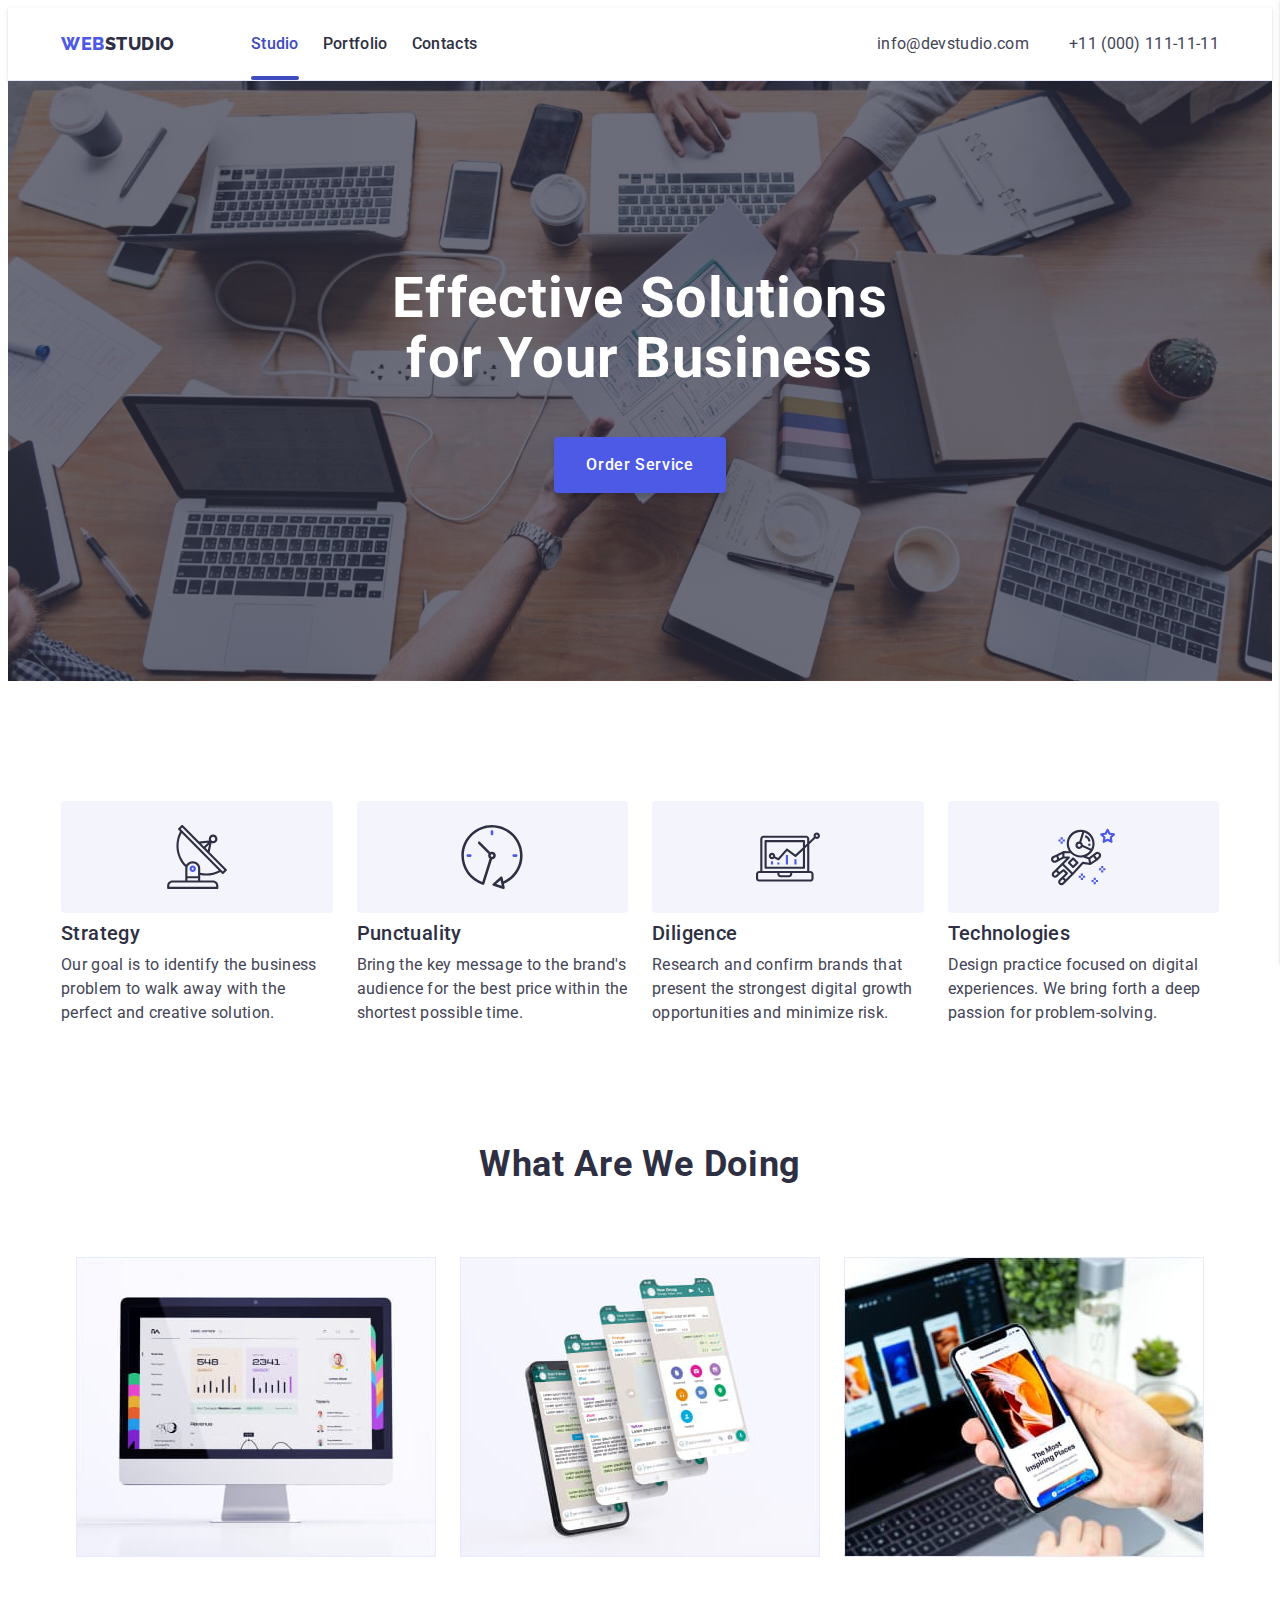
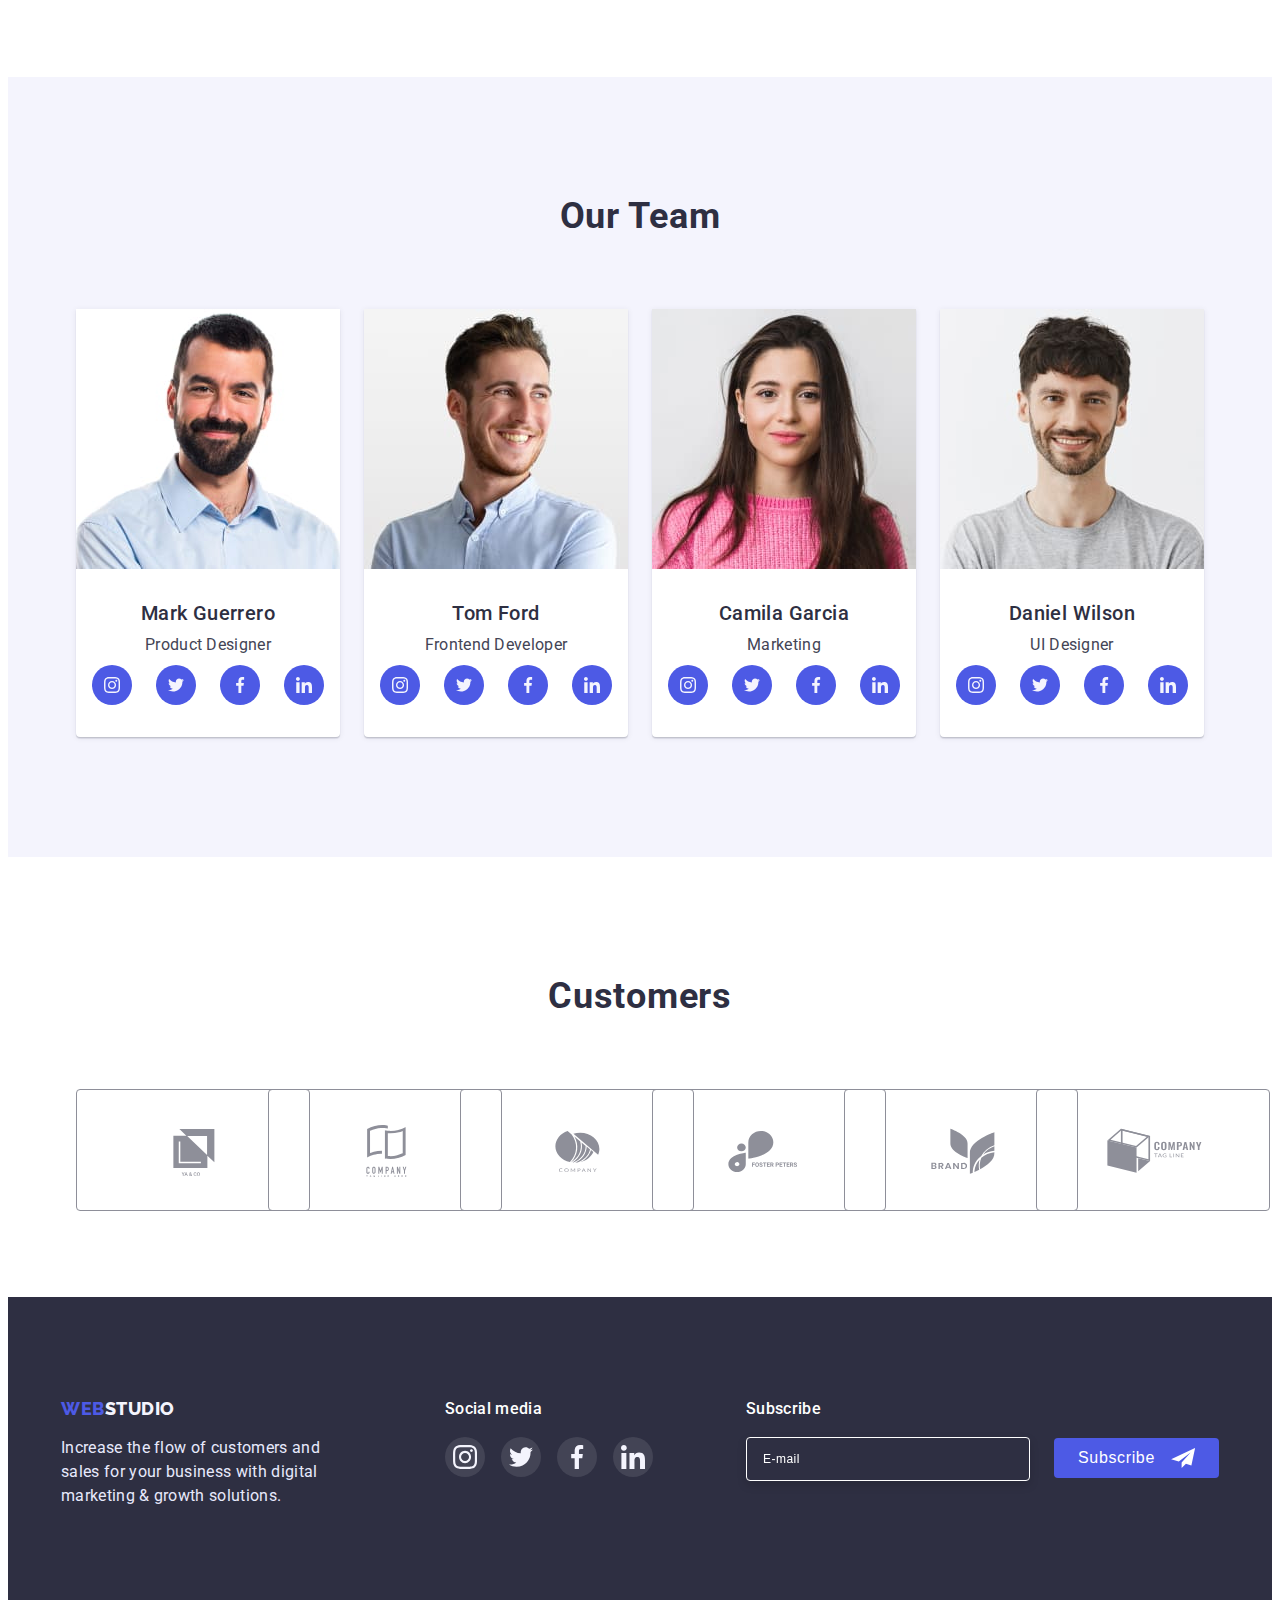
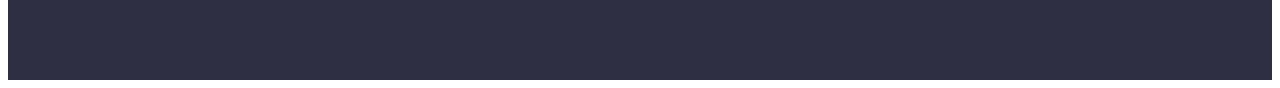
<file: index.html>
<!DOCTYPE html>
<html lang="en">
  <head>
    <meta charset="UTF-8" />
    <meta http-equiv="X-UA-Compatible" content="IE=edge" />
    <meta name="viewport" content="width=device-width, initial-scale=1.0" />
    <link
      rel="stylesheet"
      href="https://cdnjs.cloudflare.com/ajax/libs/modern-normalize/1.1.0/modern-normalize.min.css"
      integrity="sha512-wpPYUAdjBVSE4KJnH1VR1HeZfpl1ub8YT/NKx4PuQ5NmX2tKuGu6U/JRp5y+Y8XG2tV+wKQpNHVUX03MfMFn9Q=="
      crossorigin="anonymous"
      referrerpolicy="no-referrer"
    />
    <link
      href="https://fonts.googleapis.com/css2?family=Raleway:wght@800&family=Roboto:wght@400;500;700;900&display=swap"
      rel="stylesheet"
    />
    <link rel="stylesheet" href="./css/styles.css" />
    <link rel="stylesheet" href="./css/mobile.css" />
    <link rel="stylesheet" href="./css/tablet.css" />
    <link rel="stylesheet" href="./css/desktop.css" />
    <title>Webstudio</title>
  </head>
  <body>
    <!--Header-->
    <header class="header-main">
      <div class="container menu-container">
        <nav class="navigation">
          <a class="logo" href="./index.html">
            <span class="web">Web</span>Studio</a
          >
          <ul class="navigation-list">
            <li><a class="nav current" href="./index.html">Studio</a></li>
            <li>
              <a class="nav" href="./portfolio.html">Portfolio</a>
            </li>
            <li><a class="nav" href="">Contacts</a></li>
          </ul>
        </nav>
        <button type="button" class="mobile-menu-btn js-open-menu">
          <svg class="icon-burger" width="32" height="22">
            <use href="./images/symbol-defs.svg#icon-hamburger"></use>
          </svg>
        </button>
        <address class="address">
          <ul class="address-list">
            <li>
              <a class="add email" href="mailto:info@devstudio.com"
                >info@devstudio.com</a
              >
            </li>
            <li>
              <a class="add" href="tel:+110001111111">+11 (000) 111-11-11</a>
            </li>
          </ul>
        </address>
      </div>
      <!--------------------Mobile Menu---------------------->
      <div class="mobile-menu js-menu-container">
        <div class="container mobile-menu-container">
          <button type="button" class="mobile-menu-btn-close js-close-menu">
            <svg class="mobile-menu-close-icon" width="8" height="8">
              <use href="./images/symbol-defs.svg#icon-mobile-close"></use>
            </svg>
          </button>
          <ul class="mobile-menu-nav">
            <li class="menu-item">
              <a href="./index.html" class="link-current mobile-menu-link"
                >Studio</a
              >
            </li>
            <li class="menu-item">
              <a href="./portfolio.html" class="mobile-menu-link">Portfolio</a>
            </li>
            <li class="menu-item">
              <a href="" class="mobile-menu-link">Contacts</a>
            </li>
          </ul>
          <div class="mobile-menu-address">
            <ul class="mobile-menu-list">
              <li class="menu-item mobile-list">
                <a
                  href="tel:+11(000)1111111"
                  class="mobile-menu-link menu-item-link"
                  >+11 (000) 111-11-11</a
                >
              </li>
              <li class="mobile-link">
                <a href="email:info@devstudio.com" class="mobile-link-email"
                  >info@devstudio.com</a
                >
              </li>
            </ul>
            <ul class="mobile-menu-social">
              <li class="mobile-item">
                <a href="" class="mobile-menu-link-social">
                  <svg class="mobile-menu-icon" width="24" height="24">
                    <use href="./images/symbol-defs.svg#instagram"></use>
                  </svg>
                </a>
              </li>
              <li class="mobile-item">
                <a href="" class="mobile-menu-link-social">
                  <svg class="mobile-menu-icon" width="24" height="24">
                    <use href="./images/symbol-defs.svg#twitter"></use>
                  </svg>
                </a>
              </li>
              <li class="mobile-item">
                <a href="" class="mobile-menu-link-social">
                  <svg class="mobile-menu-icon" width="24" height="24">
                    <use href="./images/symbol-defs.svg#facebook"></use>
                  </svg>
                </a>
              </li>
              <li class="mobile-item">
                <a href="" class="mobile-menu-link-social">
                  <svg class="mobile-menu-icon" width="24" height="24">
                    <use href="./images/symbol-defs.svg#linkedin"></use>
                  </svg>
                </a>
              </li>
            </ul>
          </div>
        </div>
      </div>
    </header>
    <main>
      <!--Name-->
      <section class="header-bg">
        <div class="container">
          <h1 class="header">Effective Solutions for Your Business</h1>
          <button class="button-order" type="button" data-modal-open>
            Order Service
          </button>
        </div>
      </section>
      <!--Advantages-->
      <section class="advantages">
        <div class="container hero-container">
          <h2 class="header-second visually-hidden">Advantages</h2>
          <ul class="advantages-list">
            <li class="advantage-item">
              <div class="adv-icon">
                <svg width="64" height="64">
                  <use href="./images/symbol-defs.svg#antenna"></use>
                </svg>
              </div>
              <h3 class="head">Strategy</h3>
              <p class="text adv-text">
                Our goal is to identify the business problem to walk away with
                the perfect and creative solution.
              </p>
            </li>
            <li class="advantage-item">
              <div class="adv-icon">
                <svg width="64" height="64">
                  <use href="./images/symbol-defs.svg#clock"></use>
                </svg>
              </div>
              <h3 class="head">Punctuality</h3>
              <p class="text adv-text">
                Bring the key message to the brand's audience for the best price
                within the shortest possible time.
              </p>
            </li>
            <li class="advantage-item">
              <div class="adv-icon">
                <svg width="64" height="64">
                  <use href="./images/symbol-defs.svg#diagram"></use>
                </svg>
              </div>
              <h3 class="head">Diligence</h3>
              <p class="text adv-text">
                Research and confirm brands that present the strongest digital
                growth opportunities and minimize risk.
              </p>
            </li>
            <li class="advantage-item">
              <div class="adv-icon">
                <svg width="64" height="64">
                  <use href="./images/symbol-defs.svg#astronaut"></use>
                </svg>
              </div>
              <h3 class="head">Technologies</h3>
              <p class="text adv-text">
                Design practice focused on digital experiences. We bring forth a
                deep passion for problem-solving.
              </p>
            </li>
          </ul>
        </div>
      </section>
      <!--What are we doing-->
      <section class="projects">
        <div class="container">
          <h2 class="header-second">What Are We Doing</h2>
          <ul class="projects-list">
            <li>
              <img
                src="./images/rectangle-1.jpg"
                srcset="./images/rectangle-1@2x.jpg 2x"
                alt="Computer"
                width="360"
                height="300"
              />
            </li>
            <li>
              <img
                src="./images/rectangle-2.jpg"
                srcset="./images/rectangle-2@2x.jpg 2x"
                alt="Phone"
                width="360"
                height="300"
              />
            </li>
            <li>
              <img
                src="./images/rectangle-3.jpg"
                srcset="./images/rectangle-3@2x.jpg 2x"
                alt="Computer and phone"
                width="360"
                height="300"
              />
            </li>
          </ul>
        </div>
      </section>
      <!--Team-->
      <section class="team">
        <div class="container container-our-team">
          <h2 class="header-second">Our Team</h2>
          <ul class="team-list">
            <li class="team-member">
              <img
                class="img-member"
                srcset="./images/mark-guerrero@2x.jpg 2x"
                src="./images/mark-guerrero.jpg"
                alt="Mark's photo"
                width="264"
              />
              <div class="container-team">
                <h3 class="head-team">Mark Guerrero</h3>
                <p class="text text-team">Product Designer</p>
                <ul class="team-social-list">
                  <li class="team-social-item">
                    <a class="team-social-link" href="">
                      <svg class="team-social-icon" width="16" height="16">
                        <use href="./images/symbol-defs.svg#instagram"></use>
                      </svg>
                    </a>
                  </li>
                  <li class="team-social-item">
                    <a class="team-social-link" href="">
                      <svg class="team-social-icon" width="16" height="16">
                        <use href="./images/symbol-defs.svg#twitter"></use>
                      </svg>
                    </a>
                  </li>
                  <li class="team-social-item">
                    <a class="team-social-link" href="">
                      <svg class="team-social-icon" width="16" height="16">
                        <use href="./images/symbol-defs.svg#facebook"></use>
                      </svg>
                    </a>
                  </li>
                  <li class="team-social-item">
                    <a class="team-social-link" href="">
                      <svg class="team-social-icon" width="16" height="16">
                        <use href="./images/symbol-defs.svg#linkedin"></use>
                      </svg>
                    </a>
                  </li>
                </ul>
              </div>
            </li>
            <li class="team-member">
              <img
                class="img-member"
                srcset="./images/tom-ford@2x.jpg 2x"
                src="./images/tom-ford.jpg"
                alt="Tom's photo"
                width="264"
              />
              <div class="container-team">
                <h3 class="head-team">Tom Ford</h3>
                <p class="text text-team">Frontend Developer</p>
                <ul class="team-social-list">
                  <li class="team-social-item">
                    <a class="team-social-link" href="">
                      <svg class="team-social-icon" width="16" height="16">
                        <use href="./images/symbol-defs.svg#instagram"></use>
                      </svg>
                    </a>
                  </li>
                  <li class="team-social-item">
                    <a class="team-social-link" href="">
                      <svg class="team-social-icon" width="16" height="16">
                        <use href="./images/symbol-defs.svg#twitter"></use>
                      </svg>
                    </a>
                  </li>
                  <li class="team-social-item">
                    <a class="team-social-link" href="">
                      <svg class="team-social-icon" width="16" height="16">
                        <use href="./images/symbol-defs.svg#facebook"></use>
                      </svg>
                    </a>
                  </li>
                  <li class="team-social-item">
                    <a class="team-social-link" href="">
                      <svg class="team-social-icon" width="16" height="16">
                        <use href="./images/symbol-defs.svg#linkedin"></use>
                      </svg>
                    </a>
                  </li>
                </ul>
              </div>
            </li>
            <li class="team-member">
              <img
                class="img-member"
                srcset="./images/camila-garcia@2x.jpg 2x"
                src="./images/camila-garcia.jpg"
                alt="Camila's photo"
                width="264"
              />
              <div class="container-team">
                <h3 class="head-team">Camila Garcia</h3>
                <p class="text text-team">Marketing</p>
                <ul class="team-social-list">
                  <li class="team-social-item">
                    <a class="team-social-link" href="">
                      <svg class="team-social-icon" width="16" height="16">
                        <use href="./images/symbol-defs.svg#instagram"></use>
                      </svg>
                    </a>
                  </li>
                  <li class="team-social-item">
                    <a class="team-social-link" href="">
                      <svg class="team-social-icon" width="16" height="16">
                        <use href="./images/symbol-defs.svg#twitter"></use>
                      </svg>
                    </a>
                  </li>
                  <li class="team-social-item">
                    <a class="team-social-link" href="">
                      <svg class="team-social-icon" width="16" height="16">
                        <use href="./images/symbol-defs.svg#facebook"></use>
                      </svg>
                    </a>
                  </li>
                  <li class="team-social-item">
                    <a class="team-social-link" href="">
                      <svg class="team-social-icon" width="16" height="16">
                        <use href="./images/symbol-defs.svg#linkedin"></use>
                      </svg>
                    </a>
                  </li>
                </ul>
              </div>
            </li>
            <li class="team-member">
              <img
                class="img-member"
                srcset="./images/daniel-wilson@2x.jpg 2x"
                src="./images/daniel-wilson.jpg"
                alt="Daniel's photo"
                width="264"
              />
              <div class="container-team">
                <h3 class="head-team">Daniel Wilson</h3>
                <p class="text text-team">UI Designer</p>
                <ul class="team-social-list">
                  <li class="team-social-item">
                    <a class="team-social-link" href="">
                      <svg class="team-social-icon" width="16" height="16">
                        <use href="./images/symbol-defs.svg#instagram"></use>
                      </svg>
                    </a>
                  </li>
                  <li class="team-social-item">
                    <a class="team-social-link" href="">
                      <svg class="team-social-icon" width="16" height="16">
                        <use href="./images/symbol-defs.svg#twitter"></use>
                      </svg>
                    </a>
                  </li>
                  <li class="team-social-item">
                    <a class="team-social-link" href="">
                      <svg class="team-social-icon" width="16" height="16">
                        <use href="./images/symbol-defs.svg#facebook"></use>
                      </svg>
                    </a>
                  </li>
                  <li class="team-social-item">
                    <a class="team-social-link" href="">
                      <svg class="team-social-icon" width="16" height="16">
                        <use href="./images/symbol-defs.svg#linkedin"></use>
                      </svg>
                    </a>
                  </li>
                </ul>
              </div>
            </li>
          </ul>
        </div>
      </section>
      <!--Customers-->
      <section class="customers">
        <div class="container container-customers">
          <h2 class="header-second">Customers</h2>
          <ul class="customers-list">
            <li class="customers-item">
              <a class="customers-link" href="">
                <svg class="customers-icon">
                  <use href="./images/symbol-defs.svg#logo-1"></use>
                </svg>
              </a>
            </li>
            <li class="customers-item">
              <a class="customers-link" href="">
                <svg class="customers-icon">
                  <use href="./images/symbol-defs.svg#logo-2"></use>
                </svg>
              </a>
            </li>
            <li class="customers-item">
              <a class="customers-link" href="">
                <svg class="customers-icon">
                  <use href="./images/symbol-defs.svg#logo-3"></use>
                </svg>
              </a>
            </li>
            <li class="customers-item">
              <a class="customers-link" href="">
                <svg class="customers-icon">
                  <use href="./images/symbol-defs.svg#logo-4"></use>
                </svg>
              </a>
            </li>
            <li class="customers-item">
              <a class="customers-link" href="">
                <svg class="customers-icon">
                  <use href="./images/symbol-defs.svg#logo-5"></use>
                </svg>
              </a>
            </li>
            <li class="customers-item">
              <a class="customers-link" href="">
                <svg class="customers-icon">
                  <use href="./images/symbol-defs.svg#logo-6"></use>
                </svg>
              </a>
            </li>
          </ul>
        </div>
      </section>
    </main>
    <!--Footer-->
    <footer class="footer">
      <div class="container container-footer">
        <div class="container-footer-first">
          <a href="./index.html" class="logo-footer"
            ><span class="web">Web</span>Studio</a
          >
          <p class="text-footer">
            Increase the flow of customers and sales for your business with
            digital marketing &amp; growth solutions.
          </p>
        </div>
        <div class="container-social-footer">
          <p class="text-social-footer">Social media</p>
          <ul class="footer-social-list">
            <li class="footer-social-item">
              <a class="footer-social-link" href="">
                <svg class="footer-social-icon" width="24" height="24">
                  <use href="./images/symbol-defs.svg#instagram"></use>
                </svg>
              </a>
            </li>
            <li class="footer-social-item">
              <a class="footer-social-link" href="">
                <svg class="footer-social-icon" width="24" height="24">
                  <use href="./images/symbol-defs.svg#twitter"></use>
                </svg>
              </a>
            </li>
            <li class="footer-social-item">
              <a class="footer-social-link" href="">
                <svg class="footer-social-icon" width="24" height="24">
                  <use href="./images/symbol-defs.svg#facebook"></use>
                </svg>
              </a>
            </li>
            <li class="footer-social-item">
              <a class="footer-social-link" href="">
                <svg class="footer-social-icon" width="24" height="24">
                  <use href="./images/symbol-defs.svg#linkedin"></use>
                </svg>
              </a>
            </li>
          </ul>
        </div>
        <div class="subscribe-container">
          <p class="text-social-footer">Subscribe</p>
          <form class="form-subscribe-container">
            <input
              class="input-subscribe"
              type="email"
              placeholder="E-mail"
              name="subscribe"
            />
            <button class="btn-subscribe" type="submit">
              Subscribe
              <svg class="sub-icon" width="24" height="20">
                <use href="./images/symbol-defs.svg#icon-send"></use>
              </svg>
            </button>
          </form>
        </div>
      </div>
    </footer>
    <div data-modal class="backdrop is-hidden">
      <div class="modal">
        <button type="button" class="button-close" data-modal-close>
          <svg class="icon-close">
            <use href="./images/symbol-defs.svg#icon-modal-button-close"></use>
          </svg>
        </button>
        <p class="modal-header">
          Leave your contacts and we will call you back
        </p>
        <form class="modal-form">
          <label class="form-label">
            <span class="form-group-name">Name</span>
            <span class="form-control">
              <input class="form-input" type="text" name="name" required />
              <svg class="modal-icon" width="18" height="18">
                <use href="./images/symbol-defs.svg#person-black"></use>
              </svg>
            </span>
          </label>
          <label class="form-label">
            <span class="form-group-name">Phone</span>
            <span class="form-control">
              <input class="form-input" type="tel" name="phone" required />
              <svg class="modal-icon" width="18" height="24">
                <use href="./images/symbol-defs.svg#phone-black"></use>
              </svg>
            </span>
          </label>
          <label class="form-label">
            <span class="form-group-name">Email</span>
            <span class="form-control">
              <input class="form-input" type="email" name="email" required />
              <svg class="modal-icon" width="18" height="24">
                <use href="./images/symbol-defs.svg#email-black"></use>
              </svg>
            </span>
          </label>
          <label class="form-label-textarea">
            <span class="form-group-name">Comment</span>
            <span class="form-control">
              <textarea
                class="form-textarea"
                placeholder="Text input"
                name="comment"
              ></textarea>
            </span>
          </label>
          <label class="form-label-checkbox">
            <input
              type="checkbox"
              class="form-checkbox visually-hidden"
              name="accept-privacy"
              required
            />
            <span class="custom-checkbox">
              <svg class="checkbox-icon" width="10" height="8">
                <use href="./images/symbol-defs.svg#checkbox-icon"></use>
              </svg>
            </span>
            I accept the terms and conditions of the&nbsp;
            <a href="" class="privacy-policy">Privacy Policy</a>
          </label>
          <button class="btn-modal" type="submit">Send</button>
        </form>
      </div>
    </div>
    <script src="./js/modal.js"></script>
    <script src="./js/mobile-menu.js"></script>
  </body>
</html>
</file>
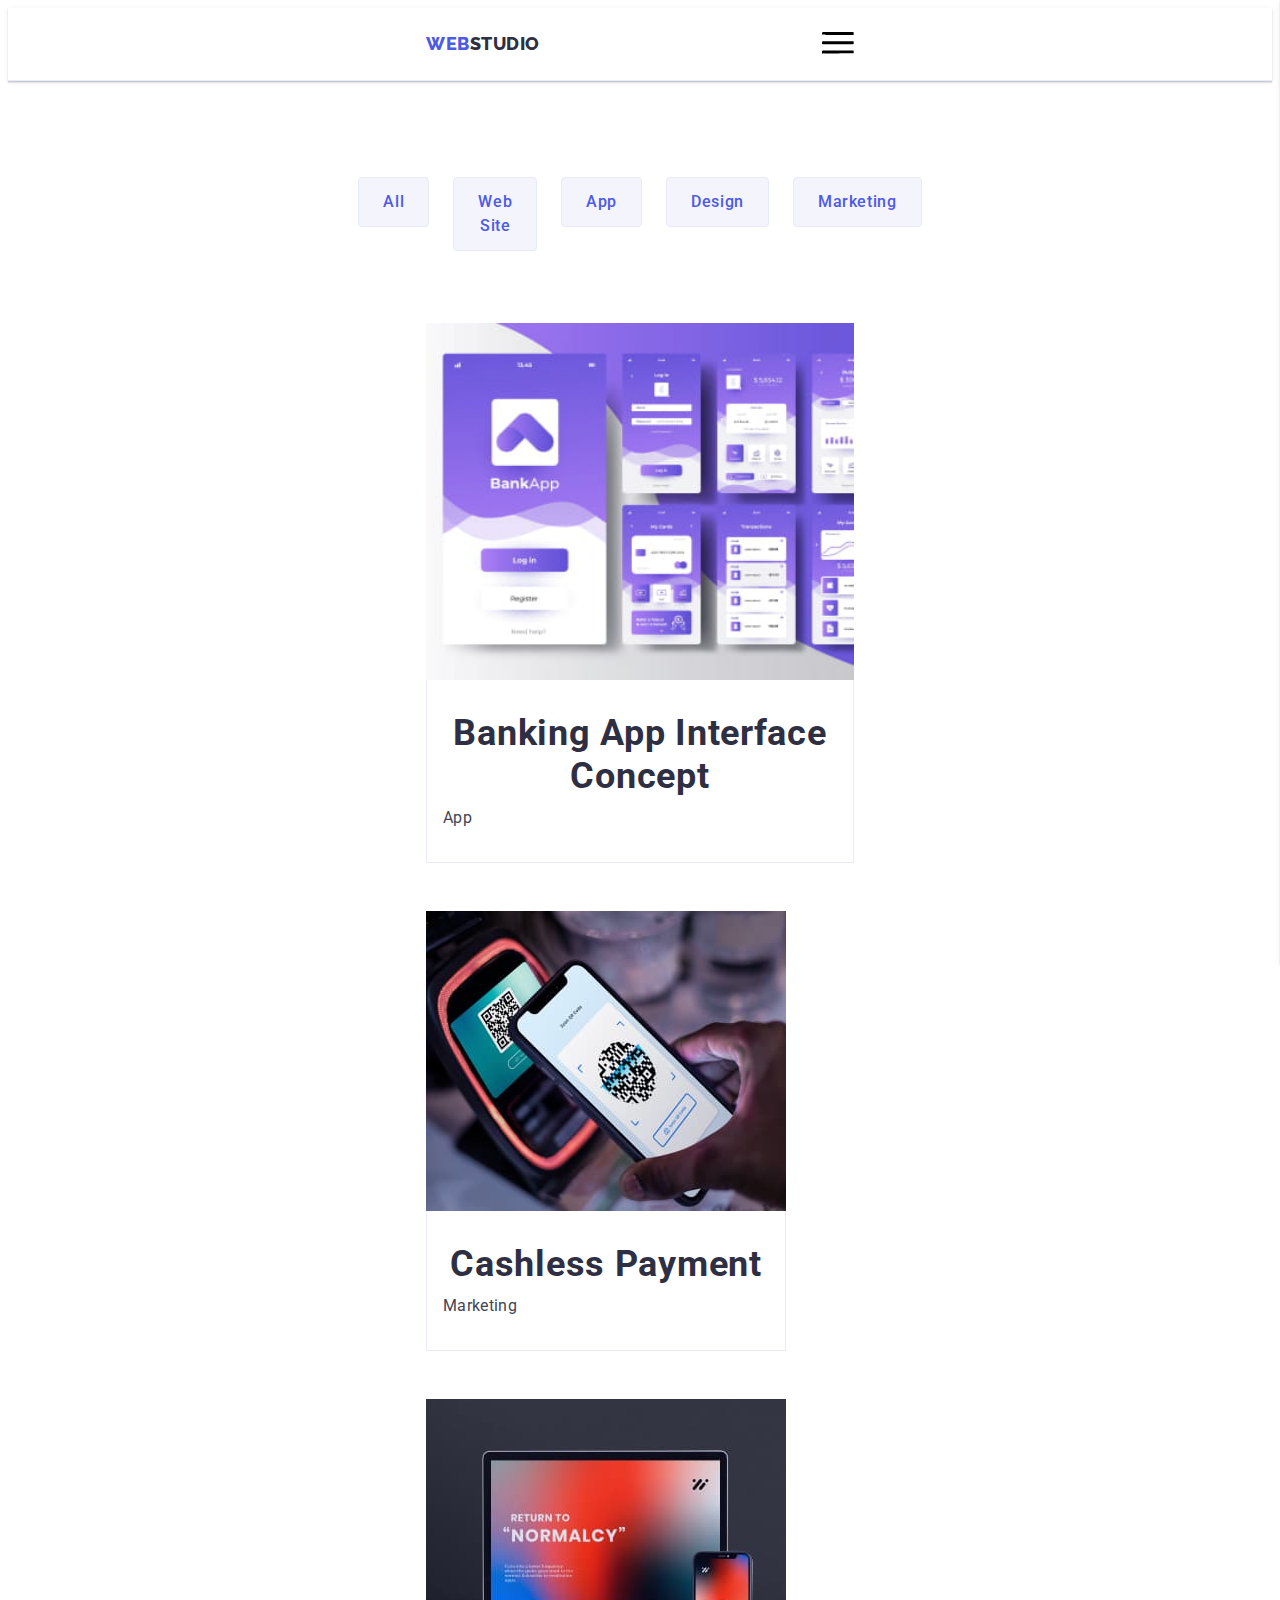
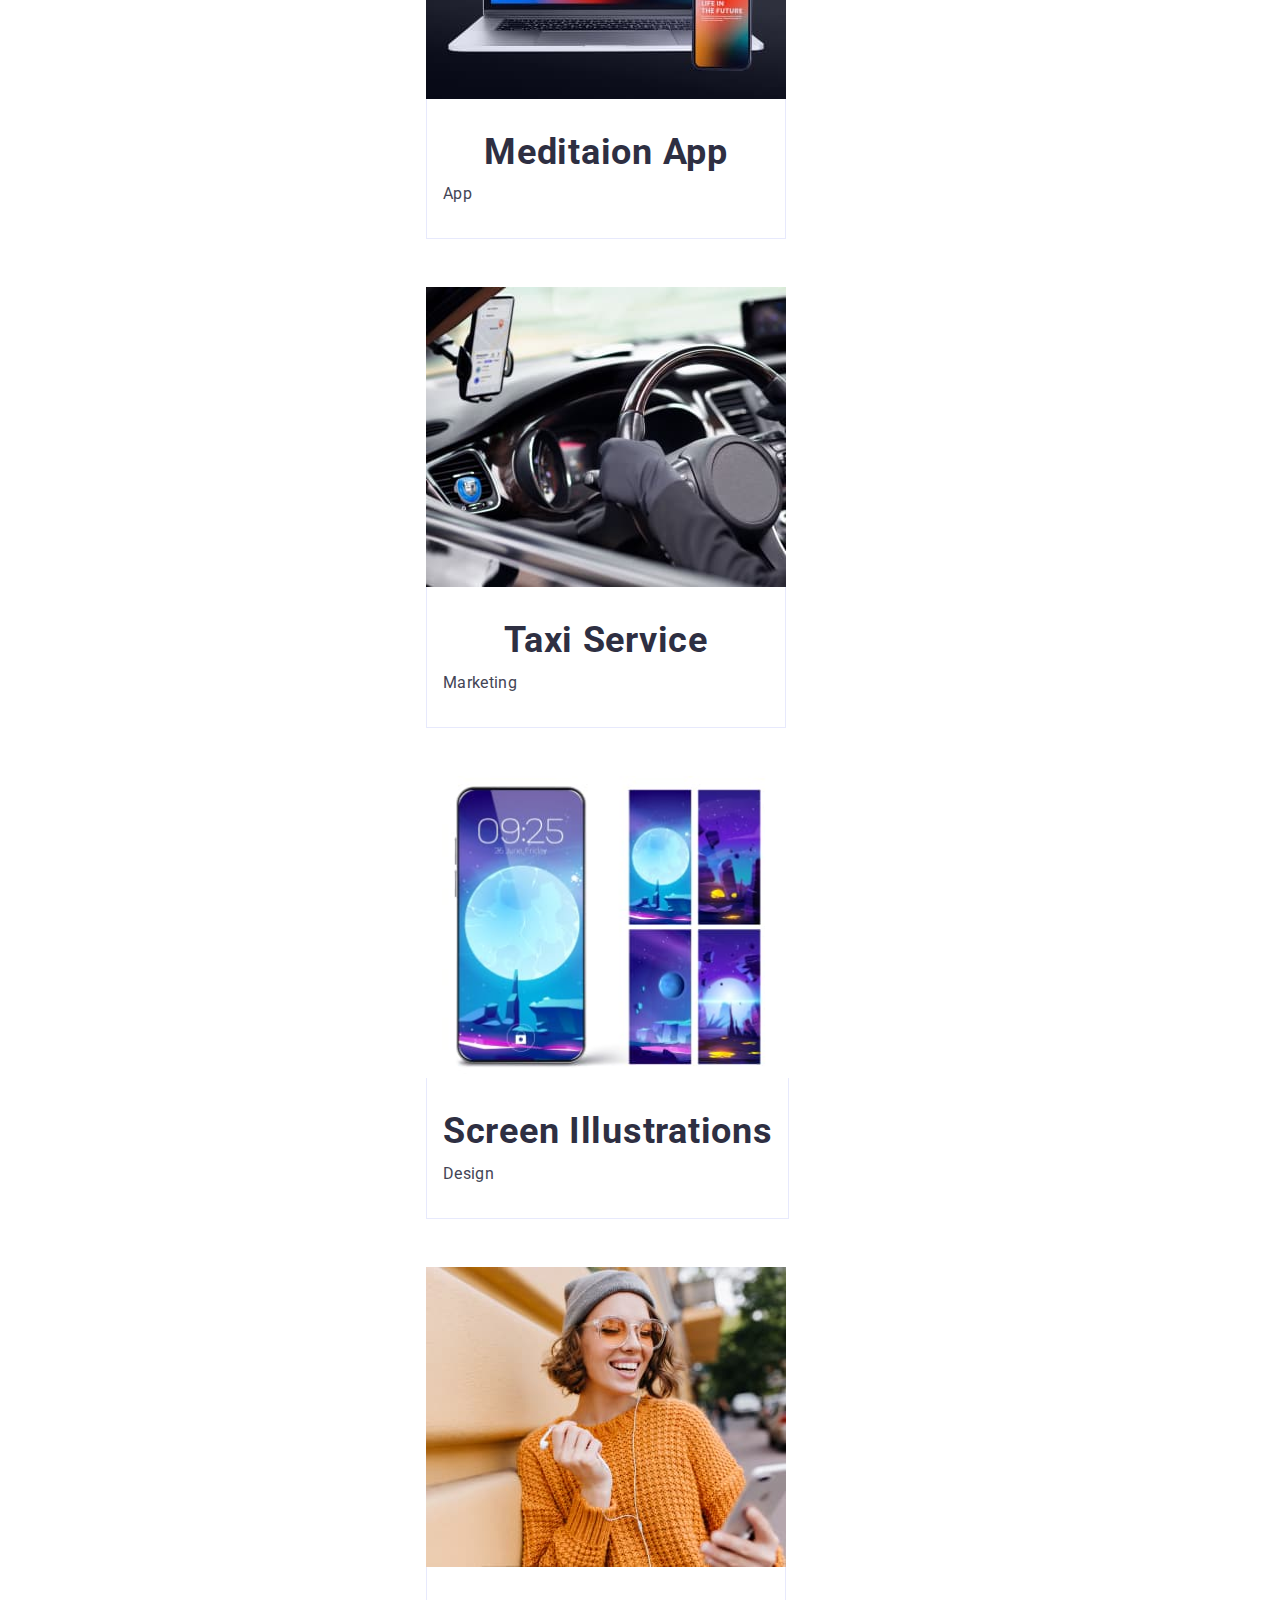
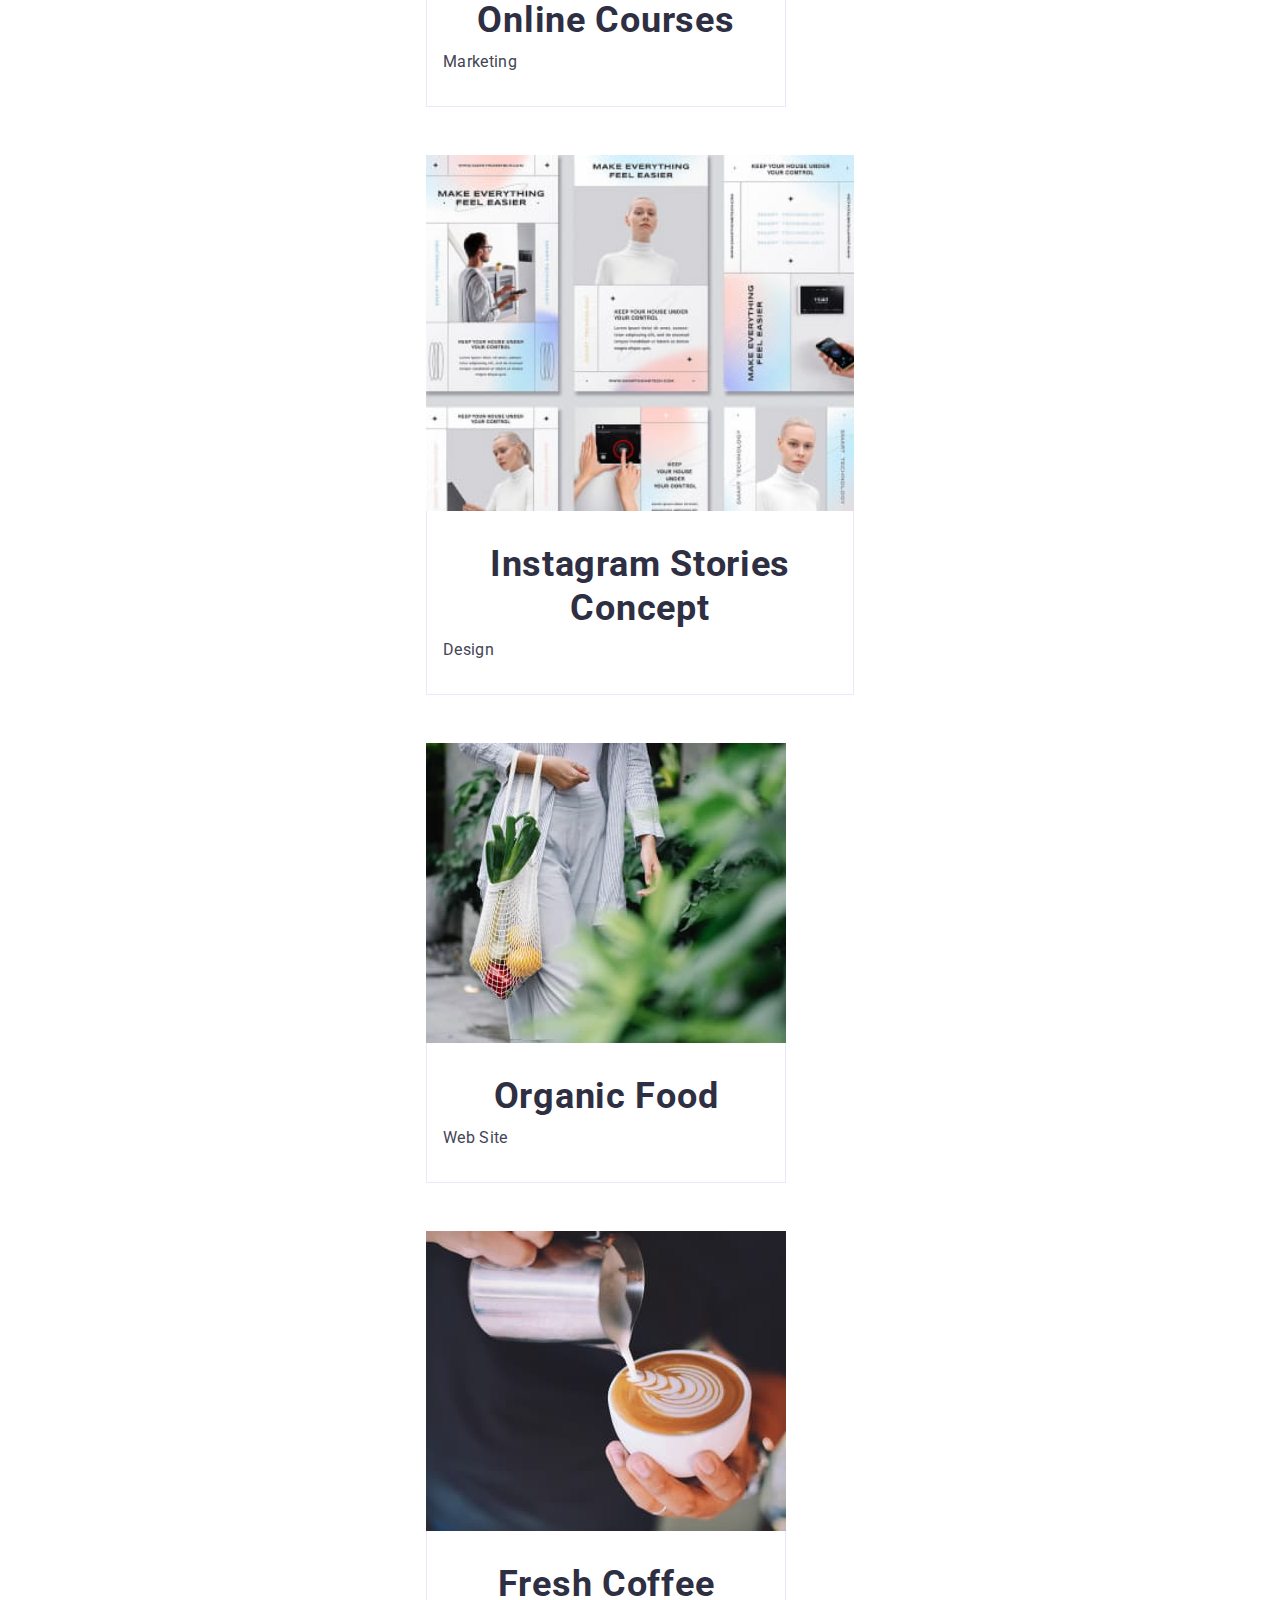
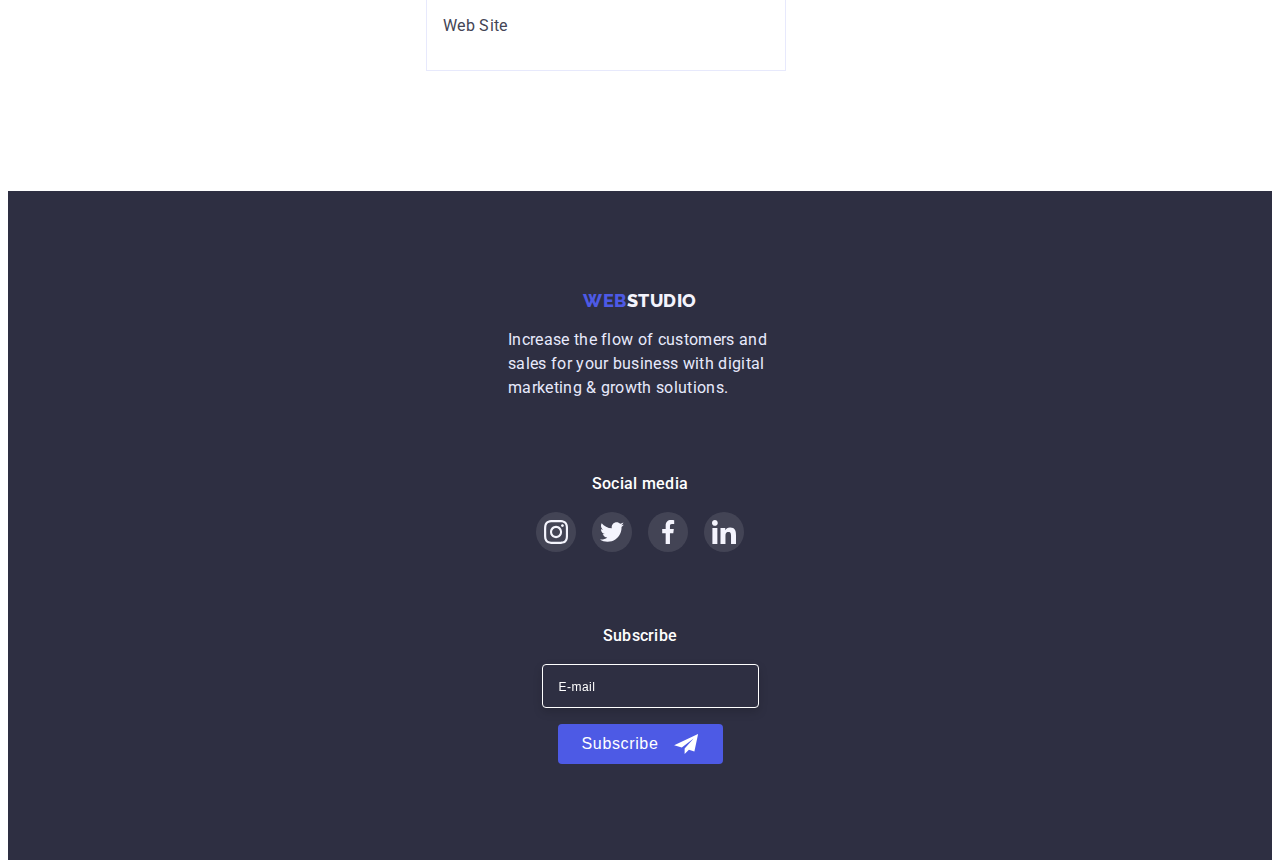
<file: portfolio.html>
<!DOCTYPE html>
<html lang="en">
  <head>
    <meta charset="UTF-8" />
    <meta http-equiv="X-UA-Compatible" content="IE=edge" />
    <meta name="viewport" content="width=device-width, initial-scale=1.0" />
    <link
      rel="stylesheet"
      href="https://cdnjs.cloudflare.com/ajax/libs/modern-normalize/1.1.0/modern-normalize.min.css"
      integrity="sha512-wpPYUAdjBVSE4KJnH1VR1HeZfpl1ub8YT/NKx4PuQ5NmX2tKuGu6U/JRp5y+Y8XG2tV+wKQpNHVUX03MfMFn9Q=="
      crossorigin="anonymous"
      referrerpolicy="no-referrer"
    />
    <link
      href="https://fonts.googleapis.com/css2?family=Raleway:wght@800&family=Roboto:wght@400;500;700;900&display=swap"
      rel="stylesheet"
    />
    <link rel="stylesheet" href="./css/styles.css" />
    <title>Portfolio</title>
  </head>
  <body>
    <!--Header-->
    <header class="header-main">
      <div class="container menu-container">
        <nav class="navigation">
          <a class="logo" href="./index.html">
            <span class="web">Web</span>Studio</a
          >
          <ul class="navigation-list">
            <li><a class="nav current" href="./index.html">Studio</a></li>
            <li>
              <a class="nav" href="./portfolio.html">Portfolio</a>
            </li>
            <li><a class="nav" href="">Contacts</a></li>
          </ul>
        </nav>
        <button type="button" class="mobile-menu-btn js-open-menu">
          <svg class="icon-burger" width="32" height="22">
            <use href="./images/symbol-defs.svg#icon-hamburger"></use>
          </svg>
        </button>
        <address class="address">
          <ul class="address-list">
            <li>
              <a class="add email" href="mailto:info@devstudio.com"
                >info@devstudio.com</a
              >
            </li>
            <li>
              <a class="add" href="tel:+110001111111">+11 (000) 111-11-11</a>
            </li>
          </ul>
        </address>
      </div>
      <!--------------------Mobile Menu---------------------->
      <div class="mobile-menu js-menu-container">
        <div class="container mobile-menu-container">
          <button type="button" class="mobile-menu-btn-close js-close-menu">
            <svg class="mobile-menu-close-icon" width="8" height="8">
              <use href="./images/symbol-defs.svg#icon-mobile-close"></use>
            </svg>
          </button>
          <ul class="mobile-menu-nav">
            <li class="menu-item">
              <a href="./index.html" class="mobile-menu-link">Studio</a>
            </li>
            <li class="menu-item">
              <a href="./portfolio.html" class="link-current mobile-menu-link"
                >Portfolio</a
              >
            </li>
            <li class="menu-item">
              <a href="" class="mobile-menu-link">Contacts</a>
            </li>
          </ul>
          <div class="mobile-menu-address">
            <ul class="mobile-menu-list">
              <li class="menu-item mobile-list">
                <a
                  href="tel:+11(000)1111111"
                  class="mobile-menu-link menu-item-link"
                  >+11 (000) 111-11-11</a
                >
              </li>
              <li class="mobile-link">
                <a href="email:info@devstudio.com" class="mobile-link-email"
                  >info@devstudio.com</a
                >
              </li>
            </ul>
            <ul class="mobile-menu-social">
              <li class="mobile-item">
                <a href="" class="mobile-menu-link-social">
                  <svg class="mobile-menu-icon" width="24" height="24">
                    <use href="./images/symbol-defs.svg#instagram"></use>
                  </svg>
                </a>
              </li>
              <li class="mobile-item">
                <a href="" class="mobile-menu-link-social">
                  <svg class="mobile-menu-icon" width="24" height="24">
                    <use href="./images/symbol-defs.svg#twitter"></use>
                  </svg>
                </a>
              </li>
              <li class="mobile-item">
                <a href="" class="mobile-menu-link-social">
                  <svg class="mobile-menu-icon" width="24" height="24">
                    <use href="./images/symbol-defs.svg#facebook"></use>
                  </svg>
                </a>
              </li>
              <li class="mobile-item">
                <a href="" class="mobile-menu-link-social">
                  <svg class="mobile-menu-icon" width="24" height="24">
                    <use href="./images/symbol-defs.svg#linkedin"></use>
                  </svg>
                </a>
              </li>
            </ul>
          </div>
        </div>
      </div>
    </header>
    <main>
      <!--Buttons-->
      <section class="container-portfolio">
        <div class="container">
          <h1 class="header visually-hidden">Portfolio</h1>
          <ul class="buttons-list">
            <li><button class="button-portfolio" type="button">All</button></li>
            <li>
              <button class="button-portfolio" type="button">Web Site</button>
            </li>
            <li><button class="button-portfolio" type="button">App</button></li>
            <li>
              <button class="button-portfolio" type="button">Design</button>
            </li>
            <li>
              <button class="button-portfolio" type="button">Marketing</button>
            </li>
          </ul>
          <ul class="apps-list">
            <li class="app">
              <a class="link-app" href="">
                <div class="app-overlay">
                  <img
                    src="./images/banking-app.jpg"
                    alt="Banking App"
                    width="360"
                  />
                  <p class="app-text-overlay">
                    14 Stylish and User-Friendly App Design Concepts · Task
                    Manager App · Calorie Tracker App · Exotic Fruit Ecommerce
                    App · Cloud Storage App
                  </p>
                </div>
                <div class="container-app">
                  <h2 class="head">Banking App Interface Concept</h2>
                  <p class="text">App</p>
                </div>
              </a>
            </li>
            <li class="app">
              <a class="link-app" href="">
                <div class="app-overlay">
                  <img
                    src="./images/cashless-payment.jpg"
                    alt="Cashless Payment"
                    width="360"
                  />
                  <p class="app-text-overlay">
                    14 Stylish and User-Friendly App Design Concepts · Task
                    Manager App · Calorie Tracker App · Exotic Fruit Ecommerce
                    App · Cloud Storage App
                  </p>
                </div>
                <div class="container-app">
                  <h2 class="head">Cashless Payment</h2>
                  <p class="text">Marketing</p>
                </div>
              </a>
            </li>
            <li class="app">
              <a class="link-app" href="">
                <div class="app-overlay">
                  <img
                    src="./images/meditaion-app.jpg"
                    alt="Laptop"
                    width="360"
                  />
                  <p class="app-text-overlay">
                    14 Stylish and User-Friendly App Design Concepts · Task
                    Manager App · Calorie Tracker App · Exotic Fruit Ecommerce
                    App · Cloud Storage App
                  </p>
                </div>
                <div class="container-app">
                  <h2 class="head">Meditaion App</h2>
                  <p class="text">App</p>
                </div>
              </a>
            </li>
            <li class="app">
              <a class="link-app" href="">
                <div class="app-overlay">
                  <img
                    src="./images/taxi-service.jpg"
                    alt="Car from the inside"
                    width="360"
                  />
                  <p class="app-text-overlay">
                    14 Stylish and User-Friendly App Design Concepts · Task
                    Manager App · Calorie Tracker App · Exotic Fruit Ecommerce
                    App · Cloud Storage App
                  </p>
                </div>
                <div class="container-app">
                  <h2 class="head">Taxi Service</h2>
                  <p class="text">Marketing</p>
                </div>
              </a>
            </li>
            <li class="app">
              <a class="link-app" href="">
                <div class="app-overlay">
                  <img
                    src="./images/screen-illustrations.jpg"
                    alt="Phone"
                    width="360"
                  />
                  <p class="app-text-overlay">
                    14 Stylish and User-Friendly App Design Concepts · Task
                    Manager App · Calorie Tracker App · Exotic Fruit Ecommerce
                    App · Cloud Storage App
                  </p>
                </div>
                <div class="container-app">
                  <h2 class="head">Screen Illustrations</h2>
                  <p class="text">Design</p>
                </div>
              </a>
            </li>
            <li class="app">
              <a class="link-app" href="">
                <div class="app-overlay">
                  <img
                    src="./images/online-courses.jpg"
                    alt="Happy woman"
                    width="360"
                  />
                  <p class="app-text-overlay">
                    14 Stylish and User-Friendly App Design Concepts · Task
                    Manager App · Calorie Tracker App · Exotic Fruit Ecommerce
                    App · Cloud Storage App
                  </p>
                </div>
                <div class="container-app">
                  <h2 class="head">Online Courses</h2>
                  <p class="text">Marketing</p>
                </div>
              </a>
            </li>
            <li class="app">
              <a class="link-app" href="">
                <div class="app-overlay">
                  <img
                    src="./images/inststories-concept.jpg"
                    alt="Collage"
                    width="360"
                  />
                  <p class="app-text-overlay">
                    14 Stylish and User-Friendly App Design Concepts · Task
                    Manager App · Calorie Tracker App · Exotic Fruit Ecommerce
                    App · Cloud Storage App
                  </p>
                </div>
                <div class="container-app">
                  <h2 class="head">Instagram Stories Concept</h2>
                  <p class="text">Design</p>
                </div>
              </a>
            </li>
            <li class="app">
              <a class="link-app" href="">
                <div class="app-overlay">
                  <img
                    src="./images/organic-food.jpg"
                    alt="Fruits"
                    width="360"
                  />
                  <p class="app-text-overlay">
                    14 Stylish and User-Friendly App Design Concepts · Task
                    Manager App · Calorie Tracker App · Exotic Fruit Ecommerce
                    App · Cloud Storage App
                  </p>
                </div>
                <div class="container-app">
                  <h2 class="head">Organic Food</h2>
                  <p class="text">Web Site</p>
                </div>
              </a>
            </li>
            <li class="app">
              <a class="link-app" href="">
                <div class="app-overlay">
                  <img src="./images/coffee.jpg" alt="Coffee" width="360" />
                  <p class="app-text-overlay">
                    14 Stylish and User-Friendly App Design Concepts · Task
                    Manager App · Calorie Tracker App · Exotic Fruit Ecommerce
                    App · Cloud Storage App
                  </p>
                </div>
                <div class="container-app">
                  <h2 class="head">Fresh Coffee</h2>
                  <p class="text">Web Site</p>
                </div>
              </a>
            </li>
          </ul>
        </div>
      </section>
    </main>
    <!--Footer-->
    <footer class="footer">
      <div class="container container-footer">
        <div class="container-footer-first">
          <a href="./index.html" class="logo-footer"
            ><span class="web">Web</span>Studio</a
          >
          <p class="text-footer">
            Increase the flow of customers and sales for your business with
            digital marketing &amp; growth solutions.
          </p>
        </div>
        <div class="container-social-footer">
          <p class="text-social-footer">Social media</p>
          <ul class="footer-social-list">
            <li class="footer-social-item">
              <a class="footer-social-link" href="">
                <svg class="footer-social-icon" width="24" height="24">
                  <use href="./images/symbol-defs.svg#instagram"></use>
                </svg>
              </a>
            </li>
            <li class="footer-social-item">
              <a class="footer-social-link" href="">
                <svg class="footer-social-icon" width="24" height="24">
                  <use href="./images/symbol-defs.svg#twitter"></use>
                </svg>
              </a>
            </li>
            <li class="footer-social-item">
              <a class="footer-social-link" href="">
                <svg class="footer-social-icon" width="24" height="24">
                  <use href="./images/symbol-defs.svg#facebook"></use>
                </svg>
              </a>
            </li>
            <li class="footer-social-item">
              <a class="footer-social-link" href="">
                <svg class="footer-social-icon" width="24" height="24">
                  <use href="./images/symbol-defs.svg#linkedin"></use>
                </svg>
              </a>
            </li>
          </ul>
        </div>
        <div class="subscribe-container">
          <p class="text-social-footer">Subscribe</p>
          <form>
            <div class="form-subscribe-container">
              <label>
                <input
                  class="input-subscribe"
                  type="email"
                  placeholder="E-mail"
                />
              </label>
              <button class="btn-subscribe" type="submit">
                Subscribe
                <svg class="sub-icon" width="24" height="20">
                  <use href="./images/symbol-defs.svg#icon-send"></use>
                </svg>
              </button>
            </div>
          </form>
        </div>
      </div>
    </footer>
    <script src="./js/mobile-menu.js"></script>
  </body>
</html>
</file>
<file: css/styles.css>
:root {
  --brand-color: #4d5ae5;
  --dark-color: #2e2f42;
  --body-text-color: #434455;
  --litemode-color: #f4f4fd;
  --accent-color: #e7e9fc;
  --white-color: #ffffff;
  --button-hover-color: #404bbf;
}

h1,
h2,
h3,
h4,
h5,
h6,
p {
  margin: 0;
}

ul {
  margin: 0;
  padding: 0;
}

img {
  display: block;
  width: 100%;
}

body {
  font-family: "Roboto", sans-serif;
  color: var(--dark-color);
  background: var(--white-color);
}

.visually-hidden {
  position: absolute;
  top: -150%;
  z-index: -100;
  width: 0;
  height: 0;
  opacity: 0;
  visibility: hidden;
  user-select: none;
  pointer-events: none;
  cursor: none;
  margin: 0;
  padding: 0;
  overflow: hidden;
  border: none;
  outline: none;
  white-space: nowrap;
}

/*---------Remove list markers---------*/

.navigation-list,
.address-list,
.advantages-list,
.projects-list,
.team-list,
.buttons-list,
.apps-list,
.team-social-list,
.customers-list,
.footer-social-list,
.mobile-menu-nav,
.mobile-menu-list,
.mobile-menu-social {
  list-style-type: none;
}

/*-----------------Lists-----------------*/

.team-list {
  display: flex;
  flex-direction: column;
  align-items: center;
  gap: 72px;
}

.buttons-list {
  display: flex;
  margin-bottom: 72px;
  justify-content: center;
  gap: 24px;
}

.advantages-list {
  display: flex;
  flex-direction: column;
  gap: 72px;
}

.advantages {
  padding-top: 96px;
  padding-bottom: 96px;
}

.apps-list {
  display: flex;
  flex-wrap: wrap;
  row-gap: 48px;
  column-gap: 24px;
}

/*-----------------Logo-----------------*/

.logo {
  font-family: "Raleway", sans-serif;
  text-transform: uppercase;
  text-decoration: none;
  font-weight: 800;
  font-size: 18px;
  color: var(--dark-color);
  line-height: 1.33;
  letter-spacing: 0.03em;
  margin-right: 76px;
}

.logo .web,
.logo-footer .web {
  color: var(--brand-color);
}

.logo-footer {
  font-family: "Raleway", sans-serif;
  text-transform: uppercase;
  text-decoration: none;
  font-weight: 800;
  font-size: 18px;
  color: var(--litemode-color);
  line-height: 1.3125;
  letter-spacing: 0.03em;
  display: inline-block;
  margin-bottom: 16px;
}

/*---------------Navigation---------------*/

.nav {
  text-decoration: none;
  font-weight: 500;
  color: var(--dark-color);
  line-height: 1.5;
  letter-spacing: 0.02em;
  position: relative;
  transition: color 250ms cubic-bezier(0.4, 0, 0.2, 1);
}

.nav:hover,
.nav:focus {
  color: var(--button-hover-color);
}

.current::after {
  content: "";
  background: var(--button-hover-color);
  border-radius: 2px;
  height: 4px;
  width: 100%;
  position: absolute;
  bottom: -27px;
  left: 0;
}
.current {
  color: var(--button-hover-color);
}

.navigation {
  display: flex;
  align-items: center;
}

.navigation-list {
  display: none;
  gap: 40px;
}

/*-----------------Address-----------------*/
.address {
  display: none;
  font-style: normal;
  padding: 24px 0;
}

.add {
  text-decoration: none;
  color: var(--body-text-color);
  line-height: 1.5;
  letter-spacing: 0.02em;
}

.email:hover,
.email:focus {
  color: var(--button-hover-color);
}

.email {
  transition: color 250ms cubic-bezier(0.4, 0, 0.2, 1);
}
.address-list {
  display: flex;
}

/*-----------------Headers-----------------*/

.header {
  font-size: 36px;
  color: var(--white-color);
  text-align: center;
  margin-left: auto;
  margin-right: auto;
  line-height: 1.07;
  letter-spacing: 0.02em;
  margin-bottom: 72px;
  max-width: 320px;
}

.header-second {
  font-size: 36px;
  color: var(--dark-color);
  line-height: 1.11;
  text-align: center;
  letter-spacing: 0.02em;
  margin-bottom: 72px;
}

.head {
  font-weight: 700;
  font-size: 36px;
  color: var(--dark-color);
  line-height: 1.2;
  letter-spacing: 0.02em;
  margin-bottom: 8px;
  text-align: center;
}

.text-team {
  text-align: center;
}

.head-team {
  text-align: center;
  font-weight: 500;
  font-size: 20px;
  color: var(--dark-color);
  line-height: 1.2;
  letter-spacing: 0.02em;
  margin-bottom: 8px;
}

.header-main {
  border-bottom: 1px solid var(--accent-color);
  box-shadow: 0px 2px 1px rgba(46, 47, 66, 0.08),
    0px 1px 1px rgba(46, 47, 66, 0.16), 0px 1px 6px rgba(46, 47, 66, 0.08);
  padding: 24px 0;
}

.modal-header {
  font-size: 16px;
  line-height: 24px;
  letter-spacing: 0.02em;
  font-weight: 500;
  text-align: center;
  color: var(--dark-color);
  margin-top: 24px;
  margin-bottom: 16px;
}

/*-----------------Text-----------------*/

.text {
  color: var(--body-text-color);
  line-height: 1.5;
  letter-spacing: 0.02em;
}

.adv-text {
  font-weight: 500;
}

.text-footer {
  color: var(--accent-color);
  line-height: 1.5;
  letter-spacing: 0.02em;
  width: 264px;
}

.text-social-footer {
  font-weight: 500;
  color: var(--white-color);
  line-height: 1.5;
  letter-spacing: 0.02em;
  margin-bottom: 16px;
}

.projects-list {
  gap: 24px;
  display: flex;
  justify-content: center;
}

.customers-list {
  row-gap: 72px;
  column-gap: 16px;
  display: flex;
  flex-wrap: wrap;
  justify-content: center;
}

.projects {
  padding-bottom: 120px;
  display: none;
}

.img-item {
  min-width: 360px;
}

/*--------------Backgrounds--------------*/
.team {
  background-color: var(--litemode-color);
}

.team-member {
  background: var(--white-color);
  box-shadow: 0px 1px 6px rgba(46, 47, 66, 0.08),
    0px 1px 1px rgba(46, 47, 66, 0.16), 0px 2px 1px rgba(46, 47, 66, 0.08);
  border-radius: 0px 0px 4px 4px;
  max-width: 264px;
}
.header-bg {
  padding: 112px 0;
  background-image: linear-gradient(
      rgba(46, 47, 66, 0.7),
      rgba(46, 47, 66, 0.7)
    ),
    url(../images/dark-bg-mobile.jpg);
  background-repeat: no-repeat;
  background-size: cover;
  background-position: center;
  width: 100%;
  margin: 0 auto;
}

@media (min-device-pixel-ratio: 2),
  (-webkit-min-device-pixel-ratio: 2),
  (min-resolution: 192dpi),
  (min-resolution: 2dppx) {
  .header-bg {
    background-image: linear-gradient(
        rgba(46, 47, 66, 0.7),
        rgba(46, 47, 66, 0.7)
      ),
      url("../images/dark-bg-mobile@2x.jpg");
  }
}

.footer {
  background: var(--dark-color);
}

/*----------------Buttons----------------*/

.button-portfolio {
  background: var(--litemode-color);
  border: 1px solid var(--accent-color);
  border-radius: 4px;
  font-weight: 500;
  font-size: 16px;
  cursor: pointer;
  color: var(--brand-color);
  line-height: 1.5;
  letter-spacing: 0.04em;
  font-family: inherit;
  padding: 12px 24px;
  transition: background 250ms cubic-bezier(0.4, 0, 0.2, 1),
    color 250ms cubic-bezier(0.4, 0, 0.2, 1),
    border-color 250ms cubic-bezier(0.4, 0, 0.2, 1),
    box-shadow 250ms cubic-bezier(0.4, 0, 0.2, 1);
}

.button-portfolio:hover,
.button-portfolio:focus {
  background: var(--button-hover-color);
  color: var(--white-color);
  border-color: transparent;
  box-shadow: 0px 3px 1px rgba(0, 0, 0, 0.1), 0px 2px 1px rgba(0, 0, 0, 0.08),
    0px 2px 2px rgba(0, 0, 0, 0.12);
}

.button-order {
  color: var(--white-color);
  background: var(--brand-color);
  box-shadow: 0px 4px 4px rgba(0, 0, 0, 0.15);
  font-size: 16px;
  font-weight: 500;
  border-radius: 4px;
  border: none;
  cursor: pointer;
  line-height: 1.5;
  letter-spacing: 0.04em;
  font-family: inherit;
  padding: 16px 32px;
  display: block;
  margin-left: auto;
  margin-right: auto;
  transition: background 250ms cubic-bezier(0.4, 0, 0.2, 1);
}

.button-order:hover,
.button-order:focus {
  background: var(--button-hover-color);
}

/*----------------Containers----------------*/

.container {
  /*max-width: 1158px;*/
  max-width: 428px;
  width: 100%;
  margin: 0 auto;
  padding-left: 15px;
  padding-right: 15px;
}

.menu-container {
  display: flex;
  justify-content: space-between;
  padding: 0 15px;
}

.container-portfolio {
  display: flex;
  justify-content: center;
  flex-direction: column;
  padding-top: 96px;
  padding-bottom: 120px;
  padding-left: 0;
  padding-right: 0;
}

.team {
  padding-top: 96px;
  padding-bottom: 96px;
}

.footer {
  padding-top: 97.5px;
  padding-bottom: 96px;
}

.container-team {
  padding: 32px 16px;
}

.container-app {
  border-bottom: 1px solid var(--accent-color);
  border-left: 1px solid var(--accent-color);
  border-right: 1px solid var(--accent-color);
  padding: 32px 16px;
}

.advantage-item {
  flex-basis: calc((100% - 72px) / 4);
}

.app {
  min-width: 360px;
}

.link-app {
  text-decoration: none;
  display: block;
  transition: box-shadow 250ms cubic-bezier(0.4, 0, 0.2, 1);
}

.link-app:hover,
.link-app:focus {
  box-shadow: 0px 1px 6px rgba(46, 47, 66, 0.08),
    0px 1px 1px rgba(46, 47, 66, 0.16), 0px 2px 1px rgba(46, 47, 66, 0.08);
}

.team-social-list {
  display: flex;
  justify-content: center;
  gap: 24px;
  margin-top: 8px;
}

.team-social-item {
  width: 40px;
  height: 40px;
}

.team-social-link {
  display: flex;
  justify-content: center;
  align-items: center;
  width: 100%;
  height: 100%;
  border-radius: 50%;
  background-color: var(--brand-color);
  transition: background 250ms cubic-bezier(0.4, 0, 0.2, 1);
}

.footer-social-item {
  width: 40px;
  height: 40px;
}

.footer-social-list {
  display: flex;
  gap: 16px;
}

.footer-social-link {
  display: flex;
  justify-content: center;
  align-items: center;
  width: 100%;
  height: 100%;
  border-radius: 50%;
  background: rgba(255, 255, 255, 0.1);
  transition: background 250ms cubic-bezier(0.4, 0, 0.2, 1);
}

.footer-social-link:hover,
.footer-social-link:focus {
  background-color: #31d0aa;
}

.container-footer-first {
  display: flex;
  flex-direction: column;
  align-items: center;
  margin-bottom: 72px;
}

.container-social-footer {
  display: flex;
  flex-direction: column;
  align-items: center;
  margin-bottom: 72px;
}

.adv-icon {
  display: none;
  background-color: var(--litemode-color);
  border-radius: 4px;
  height: 112px;
  align-items: center;
  margin-bottom: 8px;
  justify-content: center;
}

.customers-icon {
  width: 104px;
  height: 56px;
}

.customers-link {
  display: flex;
  align-items: center;
  justify-content: center;
  padding: 16px 32px;
  color: #8e8f99;
  border: 1px solid #8e8f99;
  border-radius: 4px;
  height: 100%;
  width: 100%;
  transition: color 250ms cubic-bezier(0.4, 0, 0.2, 1);
}

.customers-item {
  width: 190px;
  height: 88px;
}

.customers {
  padding-top: 96px;
  padding-bottom: 96px;
}

.customers-icon {
  fill: currentColor;
}

.team-social-link:hover,
.team-social-link:focus {
  background-color: var(--button-hover-color);
}

.customers-link:hover,
.customers-link:focus {
  color: var(--button-hover-color);
  border-color: var(--button-hover-color);
}

.app-overlay {
  position: relative;
  overflow: hidden;
}

.app-text-overlay {
  position: absolute;
  background: var(--brand-color);
  color: var(--litemode-color);
  left: 0;
  top: 0;
  height: 100%;
  padding: 40px 32px;
  transform: translateY(100%);
  transition: transform 250ms cubic-bezier(0.4, 0, 0.2, 1);
}

.app:hover .app-text-overlay,
.app:focus .app-text-overlay {
  transform: translateY(0);
}

.button-close {
  background-color: #e7e9fc;
  display: flex;
  justify-content: center;
  align-items: center;
  height: 100%;
  border-radius: 50%;
}

.icon-close {
  height: 8px;
  width: 8px;
}

.backdrop {
  width: 100%;
  height: 100%;
  background: rgba(46, 47, 66, 0.4);
  position: fixed;
  overflow-y: scroll;
  top: 0;
  left: 0;
  transition-duration: 250ms;
  transition-timing-function: cubic-bezier(0.4, 0, 0.2, 1);
}

.modal {
  max-width: 408px;
  width: 100%;
  min-height: 576px;
  background: #fcfcfc;
  box-shadow: 0px 1px 1px rgba(0, 0, 0, 0.14), 0px 1px 3px rgba(0, 0, 0, 0.12),
    0px 2px 1px rgba(0, 0, 0, 0.2);
  border-radius: 4px;
  position: absolute;

  padding: 24px;
  top: 50%;
  left: 50%;
  transform: translate(-50%, -50%) scale(1);
  transition: transform 250ms cubic-bezier(0.4, 0, 0.2, 1);
}

.button-close {
  display: flex;
  justify-content: center;
  align-items: center;
  margin-left: auto;
  padding: 8px 8px;
  background: #e7e9fc;
  border: 1px solid rgba(0, 0, 0, 0.1);
  transition: background 250ms cubic-bezier(0.4, 0, 0.2, 1);
}

.is-hidden {
  opacity: 0;
  visibility: hidden;
  pointer-events: none;
}

.button-close:hover,
.button-close:focus {
  background-color: var(--button-hover-color);
  fill: white;
  cursor: pointer;
}

.backdrop.is-hidden .modal {
  transform: translate(-50%, -50%) scale(0);
}

.form-input {
  border: 1px solid rgba(46, 47, 66, 0.4);
  border-radius: 4px;
  height: 40px;
  width: 100%;
  padding-left: 43px;
  outline: transparent;
  transition: border 250ms cubic-bezier(0.4, 0, 0.2, 1);
}

.form-input:focus,
.form-textarea:focus {
  border: 1px solid #4d5ae5;
}

.form-input:focus + .modal-icon {
  fill: #4d5ae5;
}

.form-control {
  display: block;
  position: relative;
}

.modal-icon {
  position: absolute;
  left: 16px;
  top: 50%;
  transform: translateY(-50%);
  transition: fill 250ms cubic-bezier(0.4, 0, 0.2, 1);
}

.form-group-name {
  display: block;
  margin-bottom: 4px;
  font-weight: 400;
  font-size: 12px;
  letter-spacing: 0.04em;
  color: #8e8f99;
}

.form-label {
  display: block;
  margin-bottom: 8px;
}

.form-label-textarea {
  display: block;
  margin-bottom: 16px;
}

.form-textarea {
  display: block;
  border: 1px solid rgba(46, 47, 66, 0.4);
  border-radius: 4px;
  width: 100%;
  height: 120px;
  resize: none;
  padding: 8px 16px;
  outline: transparent;
  transition: border 250ms cubic-bezier(0.4, 0, 0.2, 1);
}

.form-textarea::placeholder {
  font-size: 12px;
  line-height: 14px;
  color: rgba(46, 47, 66, 0.4);
}

.btn-modal {
  display: block;
  padding: 16px 32px;
  background: #4d5ae5;
  box-shadow: 0px 4px 4px rgba(0, 0, 0, 0.15);
  border-radius: 4px;
  border-color: transparent;
  color: #ffffff;
  font-weight: 500;
  font-size: 16px;
  line-height: 24px;
  letter-spacing: 0.04em;
  margin: 0 auto;
  min-width: 169px;
  height: 56px;
  transition: background 250ms cubic-bezier(0.4, 0, 0.2, 1);
  cursor: pointer;
}

.btn-modal:hover,
.btn-modal:focus {
  background: #404bbf;
}

.custom-checkbox {
  display: flex;
  border: 1px solid #8e8f99;
  border-radius: 2px;
  width: 16px;
  height: 16px;
  margin-right: 8px;
  align-items: center;
  justify-content: center;
  fill: transparent;
}
.checkbox-icon {
  display: block;
  align-items: center;
  justify-content: center;
  opacity: 0;
}
.form-checkbox:checked + .custom-checkbox {
  background-color: #404bbf;
}
.form-checkbox:checked + .custom-checkbox .checkbox-icon {
  opacity: 1;
  fill: #fff;
}

.form-label-checkbox {
  display: flex;
  align-items: center;
  margin-bottom: 24px;
  font-weight: 400;
  font-size: 12px;
  letter-spacing: 0.04em;
  color: #8e8f99;
}

.privacy-policy {
  color: #4d5ae5;
}

.input-subscribe {
  border: 1px solid #ffffff;
  filter: drop-shadow(0px 4px 4px rgba(0, 0, 0, 0.15));
  border-radius: 4px;
  height: 40px;
  width: 100%;
  background: #2e2f42;
  color: #ffffff;
  outline: transparent;
  padding-left: 16px;
  margin-bottom: 16px;
  transition: border-color 250ms cubic-bezier(0.4, 0, 0.2, 1);
}

.input-subscribe::placeholder {
  font-size: 12px;
  line-height: 24px;
  letter-spacing: 0.04em;
  color: #fff;
}

.input-subscribe:focus {
  border-color: #404bbf;
}

.subscribe-container {
  display: flex;
  flex-direction: column;
  align-items: center;
}

.btn-subscribe {
  display: flex;
  flex-direction: row;
  justify-content: center;
  align-items: center;
  padding: 8px 24px;
  background: #4d5ae5;
  color: #ffffff;
  border: none;
  border-radius: 4px;
  height: 40px;
  min-width: 165px;
  cursor: pointer;
  transition: background 250ms cubic-bezier(0.4, 0, 0.2, 1);
  font-weight: 500;
  font-size: 16px;
  line-height: 24px;
  letter-spacing: 0.04em;
}

.btn-subscribe:hover,
.btn-subscribe:focus {
  background: #404bbf;
}

.form-subscribe-container {
  display: flex;
  flex-direction: column;
  align-items: center;
  width: 100%;
}

.sub-icon {
  margin-left: 16px;
}

/*--------------Mobile Menu-------------*/
.mobile-menu-btn {
  display: flex;
  background-color: transparent;
  border: none;
  padding: 0;
}

.mobile-menu-nav {
  display: flex;
  flex-direction: column;
  gap: 40px;
}

.mobile-menu-list {
  display: flex;
  flex-direction: column;
  gap: 40px;
  margin-bottom: 48px;
}

.mobile-menu-address {
  margin-top: auto;
}

.mobile-link-email {
  font-weight: 500;
  font-size: 20px;
  line-height: 24px;
  letter-spacing: 0.02em;
  color: #434455;
  text-decoration: none;
}

.mobile-menu {
  position: fixed;
  display: flex;
  flex-direction: column;
  padding-left: 40px;
  padding-right: 35px;
  padding-top: 24px;
  padding-bottom: 40px;
  width: 100%;
  height: 100%;
  top: 0;
  right: 0;
  z-index: 1000;
  background-color: var(--white-color);
  box-shadow: 0px 2px 1px rgba(46, 47, 66, 0.08),
    0px 1px 1px rgba(46, 47, 66, 0.16), 0px 1px 6px rgba(46, 47, 66, 0.08);
  transform: translateX(100%);
  pointer-events: none;
  transition: transform 250ms ease-in-out;
}

.mobile-menu.is-open {
  opacity: 1;
  visibility: visible;
  pointer-events: auto;
  transform: translateX(0);
}

.mobile-menu-container {
  display: flex;
  flex-direction: column;
  position: relative;
  overflow-y: scroll;
  height: 100%;
}

.mobile-menu-btn-close {
  background-color: #e7e9fc;
  border-radius: 50%;
  padding: 8px 8px;
  line-height: 0;
  background-color: var(--secondary-color-text);
  border: 1px solid rgba(0, 0, 0, 0.1);
  cursor: pointer;
  margin-left: auto;
  margin-bottom: 32px;
}

.mobile-menu-close-icon {
  width: 8px;
  height: 8px;
}

/*Mob menu ITEMS*/
.mobile-menu-link-social {
  display: flex;
  justify-content: center;
  align-items: center;
  width: 100%;
  height: 100%;
  border-radius: 50%;
  background-color: var(--brand-color);
  transition: background 250ms cubic-bezier(0.4, 0, 0.2, 1);
}

.mobile-item {
  width: 40px;
  height: 40px;
}

.mobile-menu-social {
  display: flex;
  justify-content: space-between;
  max-width: 328px;
}

.mobile-menu-link {
  text-decoration: none;
  color: #2e2f42;
  font-weight: 700;
  font-size: 36px;
  line-height: 40px;
  letter-spacing: 0.02em;
  text-transform: capitalize;
}

.menu-item-link {
  color: #4d5ae5;
}

.link-current {
  color: #404bbf;
}
</file>
<file: css/mobile.css>
@media screen and (min-width: 480px) {
  .container {
    max-width: 428px;
  }
}
</file>
<file: css/tablet.css>
@media screen and (min-width: 768px) {
  .container {
    max-width: 768px;
  }

  .navigation-list {
    display: flex;
    gap: 40px;
  }

  .address {
    display: flex;
    font-style: normal;
    padding: 8px 0;
  }

  .address-list {
    flex-direction: column;
    row-gap: 8px;
  }

  .menu-container {
    padding: 0 0;
  }

  .mobile-menu-btn {
    display: none;
  }

  .header-main {
    padding: 0 15px;
  }
  /*-------Header-BG-------*/

  .header-bg {
    padding: 188px 0;
    background-image: linear-gradient(
        rgba(46, 47, 66, 0.7),
        rgba(46, 47, 66, 0.7)
      ),
      url(../images/dark-bg-tablet.jpg);
    background-repeat: no-repeat;
    background-size: cover;
    background-position: center;
    width: 100%;
    margin: 0 auto;
  }

  @media (min-device-pixel-ratio: 2),
    (-webkit-min-device-pixel-ratio: 2),
    (min-resolution: 192dpi),
    (min-resolution: 2dppx) {
    .header-bg {
      background-image: linear-gradient(
          rgba(46, 47, 66, 0.7),
          rgba(46, 47, 66, 0.7)
        ),
        url("../images/dark-bg-tablet@2x.jpg");
    }
  }

  .header {
    font-size: 56px;
    color: var(--white-color);
    text-align: center;
    margin-left: auto;
    margin-right: auto;
    line-height: 1.07;
    letter-spacing: 0.02em;
    margin-bottom: 48px;
    max-width: 496px;
  }

  /*-------Advantages-------*/
  .advantages-list {
    flex-direction: row;
    flex-wrap: wrap;
    row-gap: 72px;
    column-gap: 24px;
  }

  .advantage-item {
    flex-basis: calc((100% - 24px) / 2);
  }

  .head {
    text-align: left;
  }
  /*-------Team-------*/
  .team-list {
    flex-direction: row;
    flex-wrap: wrap;
    justify-content: center;
  }

  /*-------Customers-------*/
  .customers-list {
    flex-wrap: wrap;
    justify-content: center;
    column-gap: 24px;
  }

  .customers-item {
    width: 168px;
    height: 88px;
  }

  .container-customers {
    max-width: 582px;
  }

  /*-------Footer-------*/
  .container-footer {
    display: flex;
    flex-wrap: wrap;
    max-width: 582px;
  }

  .container-footer-first {
    margin-right: 24px;
    align-items: flex-start;
  }

  .container-social-footer {
    align-items: start;
  }

  .subscribe-container {
    align-items: flex-start;
  }

  .form-subscribe-container {
    flex-direction: row;
    align-items: baseline;
  }

  .input-subscribe {
    min-width: 264px;
    margin-right: 24px;
  }
}
</file>
<file: css/desktop.css>
@media screen and (min-width: 1200px) {
  .container {
    max-width: 1158px;
  }

  .menu-container {
    align-items: center;
  }

  .navigation-list {
    display: flex;
    flex-direction: row;
    gap: 24px;
  }

  .address {
    display: flex;
    font-style: normal;
  }

  .address-list {
    flex-direction: row;
    gap: 40px;
  }
  .mobile-menu-btn {
    display: none;
  }

  .header-main {
    padding: 16px 0;
  }
  /*-------Header-BG-------*/

  .header-bg {
    max-width: 1440px;
    padding: 188px 0;
    background-image: linear-gradient(
        rgba(46, 47, 66, 0.7),
        rgba(46, 47, 66, 0.7)
      ),
      url(../images/bg-hero.jpg);
    background-repeat: no-repeat;
    background-size: cover;
    background-position: center;
    width: 100%;
    margin: 0 auto;
  }

  @media (min-device-pixel-ratio: 2),
    (-webkit-min-device-pixel-ratio: 2),
    (min-resolution: 192dpi),
    (min-resolution: 2dppx) {
    .header-bg {
      background-image: linear-gradient(
          rgba(46, 47, 66, 0.7),
          rgba(46, 47, 66, 0.7)
        ),
        url("../images/people-office@2x.jpg");
    }
  }

  /*-------Advantages-------*/
  .head {
    font-weight: 500;
    font-size: 20px;
    text-align: left;
  }

  .advantages-list {
    display: flex;
    flex-direction: row;
    align-items: center;
    gap: 24px;
  }

  .adv-text {
    font-weight: 400;
  }
  .adv-icon {
    display: flex;
  }

  .advantage-item {
    flex-basis: calc((100% - 72px) / 4);
  }

  .advantages {
    padding-top: 120px;
    padding-bottom: 120px;
  }

  /*-------Team-------*/
  .team-list {
    flex-direction: row;
    gap: 24px;
  }

  .team,
  .customers {
    padding-top: 120px;
    padding-bottom: 120px;
  }

  .customers-list {
    gap: 24px;
  }

  /*-------Customers-------*/
  .customers-item {
    width: 168px;
    height: 88px;
  }

  /*-------Footer-------*/
  .container-footer {
    display: flex;
  }

  .container-footer-first {
    margin-right: 120px;
  }

  .form-subscribe-container {
    display: flex;
  }

  .subscribe-container {
    margin-left: auto;
  }

  .footer {
    padding-top: 100px;
    padding-bottom: 100px;
  }

  /*-------Hidden-Section-------*/
  .projects {
    display: block;
  }
}
</file>
